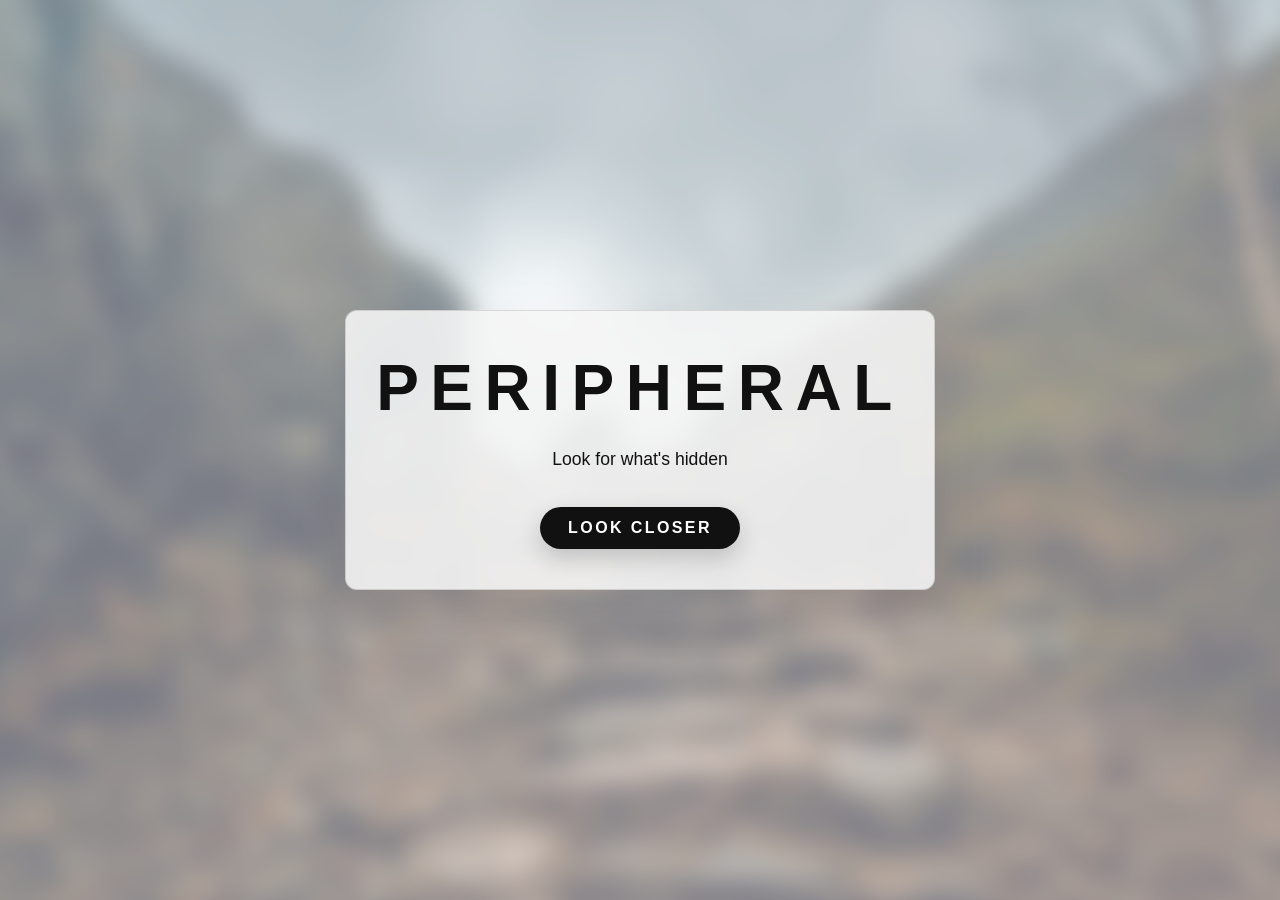
<file: index.html>
<!DOCTYPE html>
<html lang="en">
<head>
    <meta charset="UTF-8">
    <meta name="viewport" content="width=device-width, initial-scale=1.0">
    <title>Peripheral</title>
    <link rel="stylesheet" href="common.css">
    <link rel="stylesheet" href="opening-screen.css">
</head>

<body>
    <div class="opening-screen">
        <div class="background"></div>
        <div class="overlay"></div>
        <div class="content">
            <h1 class="title">PERIPHERAL</h1>
            <p class="description">Look for what's hidden</p>
            <a class="enter button button-filled" href="main.html">LOOK CLOSER</a>
        </div>
    </div>
</body>
</html>
</file>
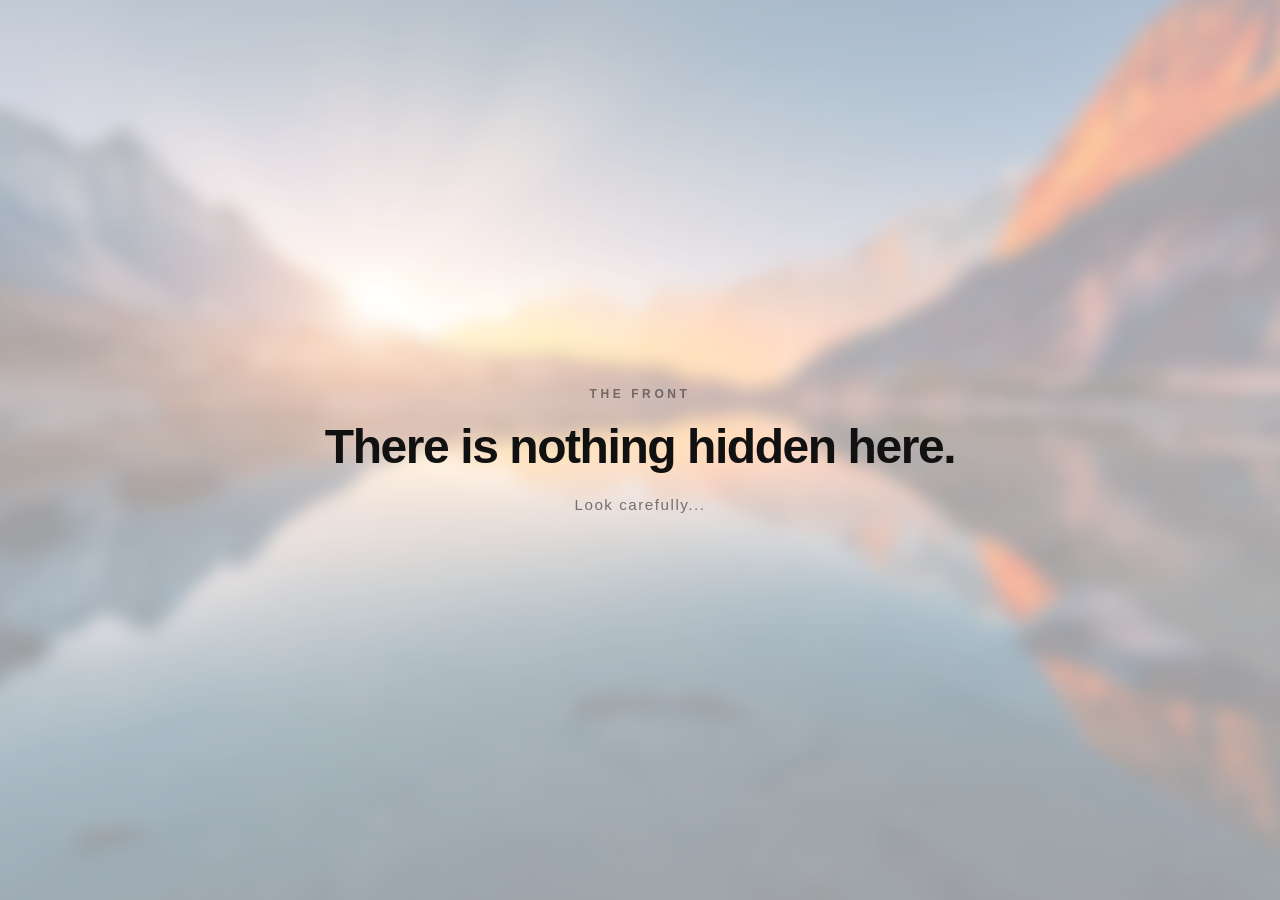
<file: main.html>
<!DOCTYPE html>
<html lang="en">
    <head>
        <meta charset="UTF-8">
        <meta name="viewport" content="width=device-width, initial-scale=1.0">
        <title>Peripheral - The Front</title>
        <link rel="stylesheet" href="common.css">
        <link rel="stylesheet" href="main.css">
        <script src="main.js" defer></script>
    </head>
    <body>
        <main class="surface">
            <div class="background"></div>
            <div class="overlay"></div>
            <section class="content">
                <p class="label">THE FRONT</p>
                <h1 class="main-message">There is nothing hidden here.</h1>
                <p class="instruction">Look carefully...</p>
            </section>
            <div class="hints">
                <p class="movement-hint first-hint">Maybe it's wise to wait</p>
                <p class="movement-hint second-hint">No. I mean literally, don't move at all.</p>
            </div>
            <section class="hidden">
                <p class="hidden-msg">Good job, you waited and found the first hidden layer</p>
                <a class="continue button button-outline" href="step2.html">CONTINUE</a>
            </section>
        </main>
    </body>
</html>
</file>
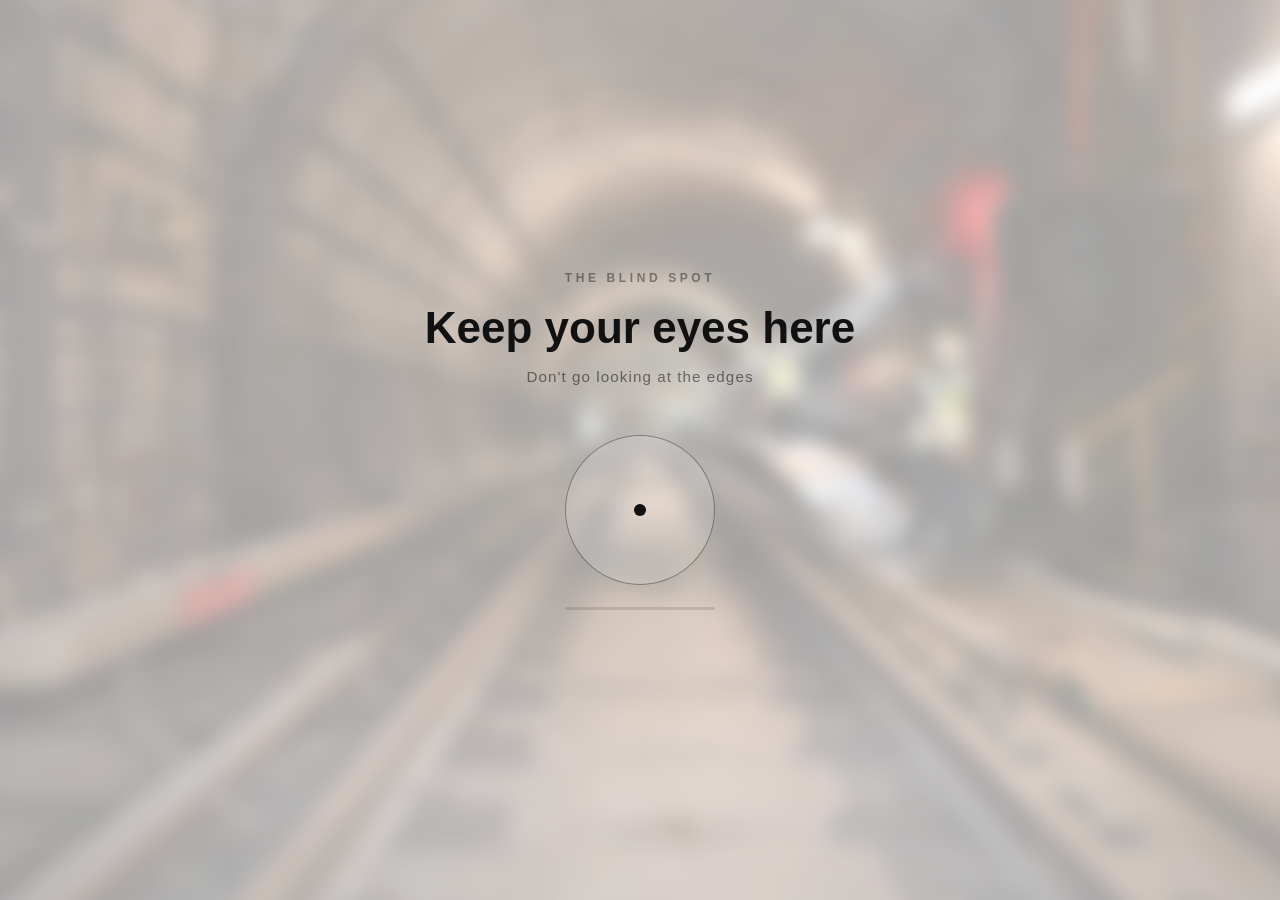
<file: step2.html>
<!DOCTYPE html>
<html lang="en">
    <head>
        <meta charset="UTF-8">
        <meta name="viewport" content="width=device-width, initial-scale=1.0">
        <title>Peripheral - Blind Spot</title>
        <link rel="stylesheet" href="common.css">
        <link rel="stylesheet" href="step2.css">
        <script src="step2.js" defer></script>
    </head>
    <body>
        <main class="blind-spot-screen">
            <div class="background"></div>
            <div class="overlay"></div>
            <div class="edge-zone edge-top"></div>
            <div class="edge-zone edge-right"></div>
            <div class="edge-zone edge-bottom"></div>
            <div class="edge-zone edge-left"></div>
            <div class="edge-warning-overlay"></div>
            <p class="edge-warning-message">Don't stay at the edge</p>
            <section class="main">
                <p class="label">THE BLIND SPOT</p>
                <h1 class="heading">Keep your eyes here</h1>
                <p class="instruction">Don't go looking at the edges</p>
                <div class="focus-area">
                <div class="focus-circle">
                    <span class="focus-dot"></span>
                </div>
                <div class="progress-track">
                    <div class="progress-bar"></div>
                </div>
                <section class="hidden-content">
                    <p class="hidden-message">You found what's hidden by keeping your eyes in the center!</p>
                    <a class="continue-button button button-outline" href="step3.html">CONTINUE</a>
                </section>
            </div>
            </section>
        </main>
    </body>
</html>
</file>
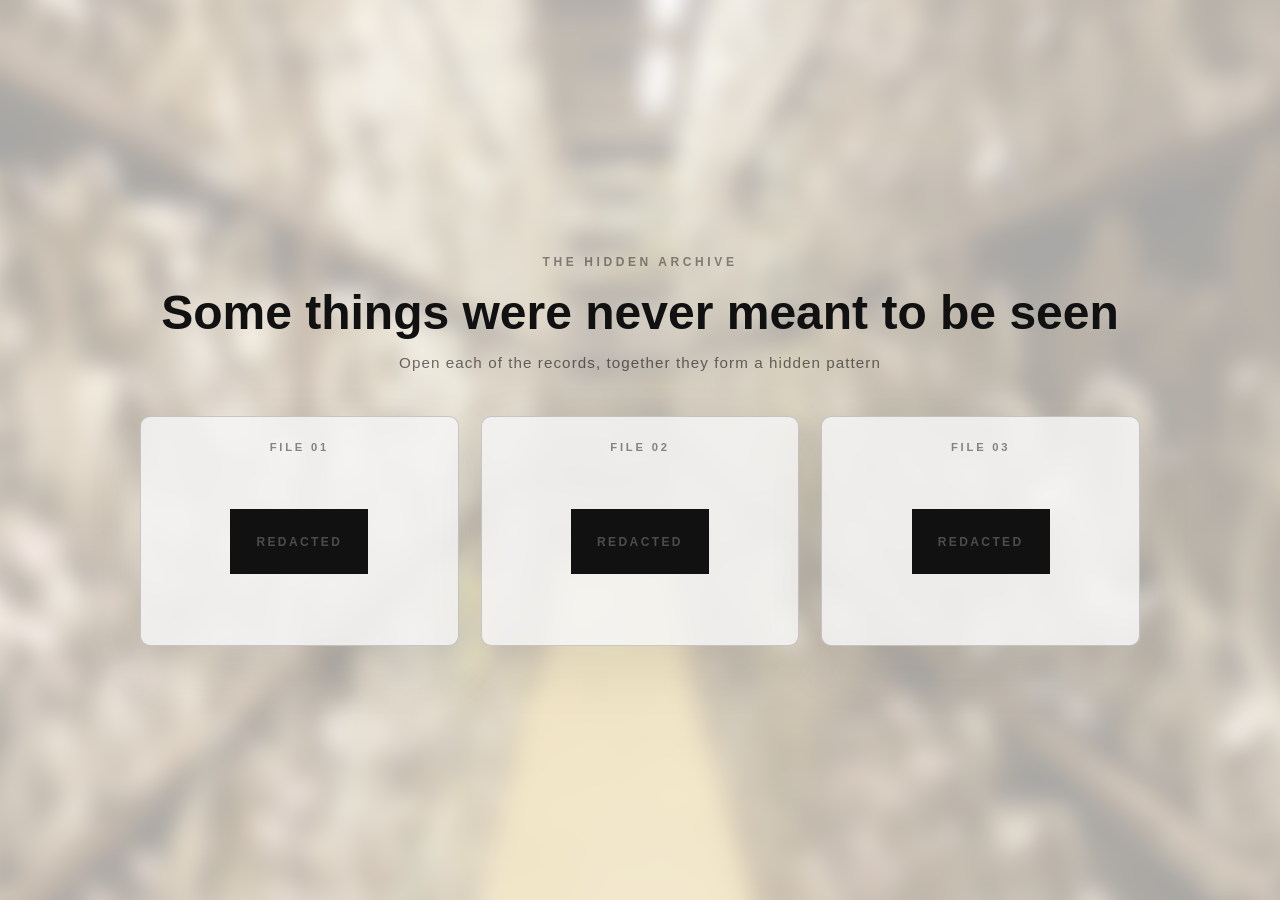
<file: step3.html>
<!DOCTYPE html>
<html lang="en">
    <head>
        <meta charset="UTF-8">
        <meta name="viewport" content="width=device-width, initial-scale=1.0">
        <title>Peripheral - Hidden Archive</title>
        <link rel="stylesheet" href="common.css">
        <link rel="stylesheet" href="step3.css">
        <script src="step3.js" defer></script>
    </head>
    <body>
        <main class="screen">
            <div class="background"></div>
            <div class="overlay"></div>
            <section class="archive-main">
                <p class="label">THE HIDDEN ARCHIVE</p>
                <h1 class="heading">Some things were never meant to be seen</h1>
                <p class="instruction">Open each of the records, together they form a hidden pattern</p>
                <div class="file-grid">
                    <input class="file-open" type="checkbox" id="file-one">
                    <label class="archive-file file-one-card" for="file-one">
                        <p class="file-number">FILE 01</p>
                        <div class="file-cover">
                            <p class="redacted-text">REDACTED</p>
                        </div>
                        <div class="file-reveal">
                            <p> The first layer appeared once you stopped moving your mouse. Hidden in the back, we were watching how often you moved before making it past the layer.</p>
                        </div>
                    </label>

                    <input class="file-open" type="checkbox" id="file-two">
                    <label class="archive-file file-two-card" for="file-two">
                        <p class="file-number">FILE 02</p>
                        <div class="file-cover">
                            <p class="redacted-text">REDACTED</p>
                        </div>
                        <div class="file-reveal">
                            <p>You were told to focus on the center. You were tested if you followed the rules using the edges. Every time you stayed too long in the edge, we knew, we watched, hidden in the background.</p>
                        </div>
                    </label>

                    <input class="file-open" type="checkbox" id="file-three">
                    <label class="archive-file file-three-card" for="file-three">
                        <p class="file-number">FILE 03</p>

                        <div class="file-cover">
                            <p class="redacted-text">REDACTED</p>
                        </div>

                        <div class="file-reveal">
                            <p>
                                You're able to look into a record whenever you want. Hidden in the back, we also saw how many times you went through the records.
                            </p>
                        </div>
                    </label>

                    <section class="completion-message">
                        <p>These records took note of how you acted as you uncovered each hidden layer.</p>

                        <a class="continue-button button button-outline" href="step4.html">VIEW ANALYSIS</a>
                    </section>
                </div>
            </section>
        </main>
        </body>
        </html>
</file>
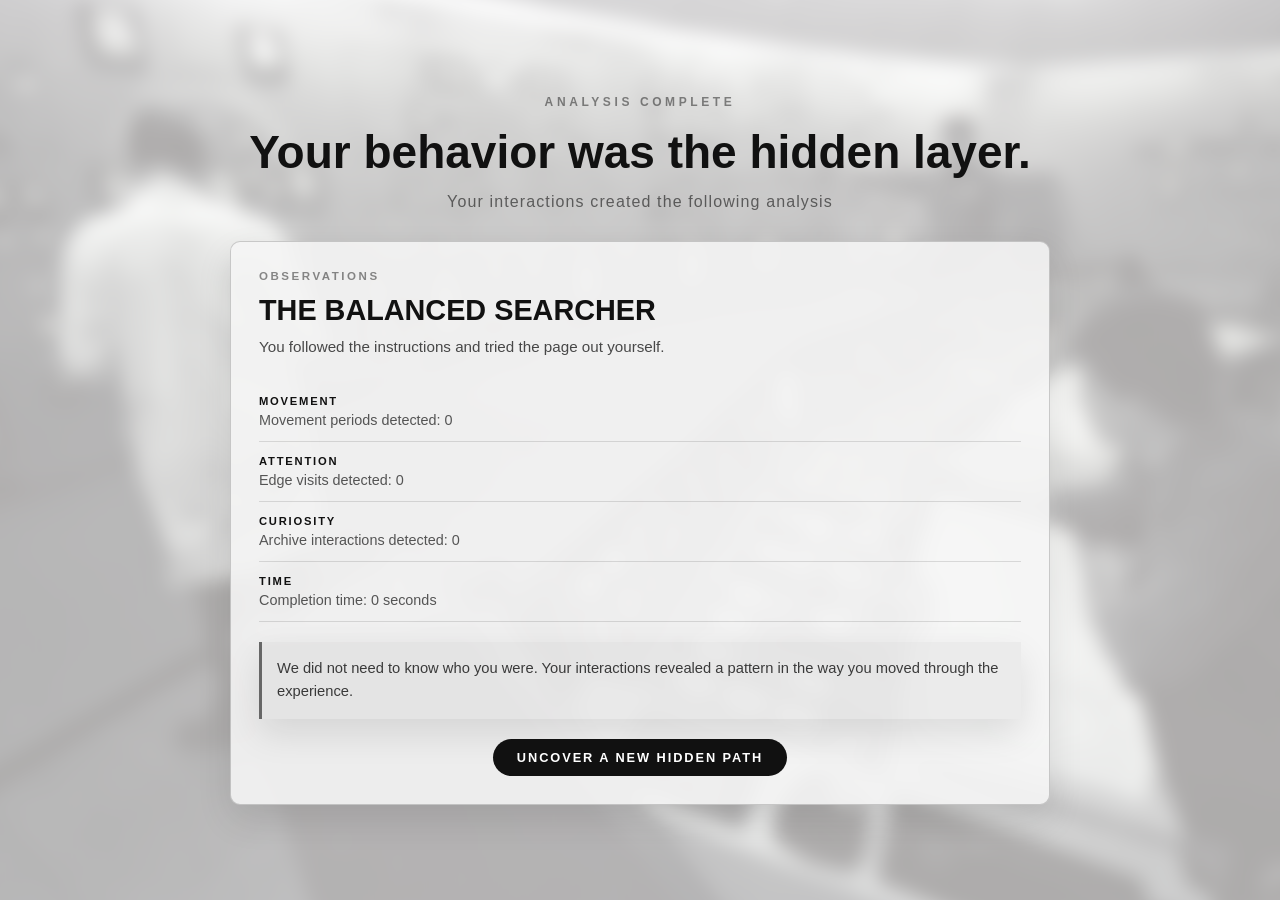
<file: step4.html>
<!DOCTYPE html>
<html lang="en">
    <head>
        <meta charset="UTF-8">
        <meta name="viewport" content="width=device-width, initial-scale=1.0">
        <title>Peripheral - Hidden Observations</title>
        <link rel="stylesheet" href="common.css"><link rel="stylesheet" href="common.css">
        <link rel="stylesheet" href="step4.css">
        <script src="step4.js" defer></script>
     </head>
     <body>
        <main class="final-screen">
            <div class="background"></div>
            <div class="overlay"></div>
            <section class="final-content">
                <p class="label">ANALYSIS COMPLETE</p>
                <h1 class="heading">Your behavior was the hidden layer.</h1>
                <p class="instruction">Your interactions created the following analysis</p>
                <section class="report">
                    <p class="report-label">OBSERVATIONS</p>
                    <h2 class="profile-name" id="profileName">ANALYZING...</h2>
                    <p class="profile-description" id="profileDescription">Your interactions are being looked through.</p>
                    <div class="behavior-list">
                        <div class="behavior">
                            <p class="behavior-name">MOVEMENT</p>
                            <p class="behavior-result" id="movementResult">Movements: 0</p>
                        </div>
                        <div class="behavior">
                            <p class="behavior-name">ATTENTION</p>
                            <p class="behavior-result" id="edgeResult">Edge interactions: 0</p>
                        </div>
                        <div class="behavior">
                            <p class="behavior-name">CURIOSITY</p>
                            <p class="behavior-result" id="archiveResult">Interactions with the records: 0</p>
                        </div>
                        <div class="behavior">
                            <p class="behavior-name">TIME</p>
                            <p class="behavior-result" id="timeResult">Completion time: 0 seconds</p>
                        </div>
                    </div>
                    <p class="conclusion">We did not need to know who you were. Your interactions revealed a pattern in the way you moved through the experience.</p>
                    <a class="restart-button button button-filled" id="restartButton" href="index.html">UNCOVER A NEW HIDDEN PATH</a>
                </section>
            </section>
        </main>
     </body>
</html>
</file>
<file: common.css>
* {

    margin: 0;
    padding: 0;
    box-sizing: border-box;

}

body {

    font-family: Arial, sans-serif;
    overflow: hidden;

}

.opening-screen, .surface, .blind-spot-screen, .screen,.final-screen {

    position: relative;
    width: 100vw;
    height: 100vh;
    display: flex;
    align-items: center;
    justify-content: center;
    overflow: hidden;

}

.background, .overlay {

    position: absolute;
    inset: 0;

}

.background {

    background-position: center;
    background-size: cover;
    background-repeat: no-repeat;
    z-index: 1;

}

.overlay {

    z-index: 2;
    pointer-events: none;

}

.label {

    font-size: 0.75rem;
    font-weight: 600;
    letter-spacing: 0.3em;

}

.heading {

    color: #111;
    font-weight: 600;
    opacity: 0;

}

.button {

    display: inline-block;
    border-radius: 999px;
    font-weight: 600;
    letter-spacing: 0.15em;
    text-decoration: none;
    cursor: pointer;
    transition: background 0.25s ease, color 0.25s ease, transform 0.25s ease, box-shadow 0.25s ease;
}

.button-outline {

    border: 1px solid #111;
    background: transparent;
    color: #111;

}

.button-outline:hover {

    background: #111;
    color: white;
    transform: translateY(-2px);

}

.button-filled {

    background: #111;
    color: white;

}

.button-filled:hover {

    background: #000;
    transform: translateY(-2px);

}

.button:active {

    transform: translateY(0);

}

.button:focus-visible {

    outline: 3px solid rgba(0, 0, 0, 0.25);
    outline-offset: 5px;

}

@keyframes fadeIn {

    from {

        opacity: 0;
        transform: translateY(14px);

    }

    to {

        opacity: 1;
        transform: translateY(0);

    }
    
}
</file>
<file: opening-screen.css>
body {

    background: #f4f4f4;

}

.background {

    background-image: linear-gradient(rgba(255, 255, 255, 0.18), rgba(255, 255, 255, 0.18)), url("path.jpg");
    filter: blur(12px);
    transform: scale(1.1);

}

.overlay {

    background: rgba(255, 255, 255, 0.35);

}

.content {

    position: relative;
    z-index: 3;
    max-width: 760px;
    padding: 40px 30px;
    border: 1px solid rgba(0, 0, 0, 0.12);
    border-radius: 12px;
    background: rgba(245, 245, 245, 0.88);
    text-align: center;
    box-shadow: 0 20px 60px rgba(0, 0, 0, 0.08);

}

.title {

    color: #111;
    font-size: 4rem;
    font-weight: 700;
    letter-spacing: 0.18em;
    opacity: 0;
    animation: fadeIn 1s ease forwards;

}

.description {

    margin-top: 20px;
    color: #111;
    font-size: 1.1rem;
    line-height: 1.6;
    opacity: 0;
    animation: fadeIn 1s ease 0.5s forwards;

}

.enter {

    margin-top: 34px;
    padding: 12px 28px;
    font-size: 1rem;
    opacity: 0;
    animation: fadeIn 0.8s ease 1s forwards;
    box-shadow: 0 10px 25px rgba(0, 0, 0, 0.18);

}

.enter:hover {

    transform: scale(1.05);
    box-shadow: 0 15px 35px rgba(0, 0, 0, 0.25);

}

.enter:active {

    transform: scale(0.98);

}

@media (max-width: 600px) {

    .content {

        width: 100%;
        margin-left: 16px;
        margin-right: 16px;
        padding: 32px 20px;

    }

    .title {

        font-size: 2.6rem;
        letter-spacing: 0.12em;

    }

    .description {

        font-size: 0.95rem;

    }

    .enter {

        font-size: 0.85rem;

    }
}
</file>
<file: main.css>
body {

    background: #ececec;

}

.background {

    background-image: linear-gradient(rgba(255, 255, 255, 0.35), rgba(255, 255, 255, 0.35)), url("lake.jpg");
    filter: blur(8px);
    transform: scale(1.06);
    transition: filter 1s ease, transform 1s ease;

}

.overlay {

    background: rgba(255, 255, 255, 0.4);

}

.content {

    position: relative;
    z-index: 3;
    padding: 30px;
    text-align: center;

}

.label {

    margin-bottom: 18px;
    color: rgba(0, 0, 0, 0.45);
    animation: fadeIn 1s ease both;

}

.main-message {

    color: #111;
    font-size: 48px;
    font-weight: 600;
    letter-spacing: -0.03em;
    animation: fadeIn 1.2s ease 0.3s both;

}

.instruction {

    margin-top: 22px;
    color: rgba(0, 0, 0, 0.5);
    font-size: 0.95rem;
    letter-spacing: 0.1em;
    animation: fadeIn 1s ease 1s both;

}

.hints {

    position: absolute;
    left: 50%;
    bottom: 45px;
    z-index: 4;
    width: 90%;
    max-width: 650px;
    transform: translateX(-50%);
    text-align: center;
    pointer-events: none;

}

.movement-hint {

    position: absolute;
    left: 0;
    right: 0;
    bottom: 0;
    color: rgba(0, 0, 0, 0.68);
    font-size: 0.9rem;
    letter-spacing: 0.08em;
    line-height: 1.5;
    opacity: 0;
    transform: translateY(12px);
    transition: opacity 0.5s ease, transform 0.5s ease;

}

.second-hint {

    color: #111;
    font-weight: 600;
    letter-spacing: 0.12em;

}

.movement-hint.visible {

    opacity: 1;
    transform: translateY(0);

}

.hidden {

    position: absolute;
    right: 40px;
    bottom: 40px;
    z-index: 5;
    text-align: right;
    opacity: 0;
    visibility: hidden;
    transform: translateY(20px);
    transition: opacity 0.9s ease, transform 0.9s ease;

}

.hidden.revealed {

    opacity: 1;
    visibility: visible;
    transform: translateY(0);

}

.surface.revealed .background {

    filter: blur(3px);
    transform: scale(1.03);

}

.hidden-msg {

    margin-bottom: 14px;
    color: rgba(0, 0, 0, 0.72);
    font-size: 0.9rem;
    letter-spacing: 0.08em;

}

.continue {

    padding: 11px 22px;
    font-size: 0.8rem;

}

@media (max-width: 600px) {

    .content {

        padding: 24px;

    }

    .main-message {

        font-size: 2.5rem;

    }

    .hints {

        bottom: 120px;

    }

    .hidden {

        right: 24px;
        bottom: 30px;
        left: 24px;
        text-align: center;

    }
}
</file>
<file: step2.css>
body {

    background: #ececec;

}

.background {

    background-image: linear-gradient(rgba(255, 255, 255, 0.3), rgba(255, 255, 255, 0.3)), url("tunnel.avif");
    filter: blur(10px);
    transform: scale(1.08);

}

.overlay {

    background: rgba(255, 255, 255, 0.45);

}

.edge-zone {

    position: absolute;
    z-index: 6;

}

.edge-top {

    top: 0;
    left: 0;
    width: 100%;
    height: 90px;

}

.edge-right {

    top: 0;
    right: 0;
    width: 90px;
    height: 100%;

}

.edge-bottom {

    bottom: 0;
    left: 0;
    width: 100%;
    height: 90px;

}

.edge-left {

    top: 0;
    left: 0;
    width: 90px;
    height: 100%;

}

.edge-warning-overlay {

    position: absolute;
    inset: 0;
    z-index: 3;
    opacity: 0;
    pointer-events: none;
    box-shadow: inset 0 0 80px rgba(180, 20, 20, 0);
    transition: opacity 0.8s ease, box-shadow 0.8s ease;

}

.edge-zone:hover ~ .edge-warning-overlay {

    opacity: 1;
    box-shadow: inset 0 0 150px rgba(190, 15, 15, 0.65);
    transition-delay: 6s;

}

.edge-warning-message {

    position: absolute;
    left: 50%;
    bottom: 40px;
    z-index: 7;
    width: 90%;
    max-width: 600px;
    color: #a00000;
    font-size: 0.9rem;
    font-weight: 700;
    letter-spacing: 0.08em;
    line-height: 1.5;
    text-align: center;
    opacity: 0;
    transform: translateX(-50%) translateY(15px);
    pointer-events: none;
    transition: opacity 0.5s ease, transform 0.5s ease;

}

.edge-zone:hover ~ .edge-warning-message {

    opacity: 1;
    transform: translateX(-50%) translateY(0);
    transition-delay: 3s;

}

.main {

    position: relative;
    z-index: 4;
    width: 100%;
    padding: 30px;
    text-align: center;

}

.label {

    margin-bottom: 18px;
    color: rgba(0, 0, 0, 0.4);
    opacity: 0;
    animation: fadeIn 1s ease forwards;

}

.heading {

    font-size: 44px;
    animation: fadeIn 1s ease 0.3s forwards;

}

.instruction {

    margin-top: 15px;
    color: rgba(0, 0, 0, 0.5);
    font-size: 0.95rem;
    letter-spacing: 0.07em;
    opacity: 0;
    animation: fadeIn 1s ease 0.8s forwards;

}

.focus-area {

    width: 320px;
    margin: 50px auto 0;
    cursor: crosshair;

}

.focus-circle {

    width: 150px;
    height: 150px;
    margin: 0 auto;
    display: flex;
    align-items: center;
    justify-content: center;
    border: 1px solid rgba(0, 0, 0, 0.35);
    border-radius: 50%;
    background: rgba(255, 255, 255, 0.15);
    transition: transform 0.4s ease, background 0.4s ease, border-color 0.4s ease;

}

.focus-area:hover .focus-circle {

    transform: scale(1.05);
    background: rgba(245, 245, 245, 0.55);
    border-color: rgba(0, 0, 0, 0.55);

}

.focus-dot {

    width: 12px;
    height: 12px;
    border-radius: 50%;
    background: #111;
    transition: transform 0.4s ease;

}

.focus-area:hover .focus-dot {

    transform: scale(0.75);

}

.progress-track {

    width: 150px;
    height: 3px;
    margin: 22px auto 0;
    overflow: hidden;
    border-radius: 999px;
    background: rgba(0, 0, 0, 0.12);

}

.progress-bar {

    width: 0%;
    height: 100%;
    border-radius: 999px;
    background: #111;
    transition: width 0.2s linear;

}

.focus-area:hover .progress-bar {

    width: 100%;
    transition: width 3s linear;

}

.hidden-content {

    max-height: 0;
    margin-top: 20px;
    opacity: 0;
    overflow: hidden;
    pointer-events: none;
    transition: opacity 0.7s ease, max-height 0.7s ease;

}

.focus-area:hover .hidden-content {

    max-height: 180px;
    opacity: 1;
    pointer-events: auto;
    transition-delay: 3s;

}

.hidden-message {

    margin-bottom: 18px;
    color: rgba(0, 0, 0, 0.72);
    font-size: 1rem;
    line-height: 1.6;
    letter-spacing: 0.05em;

}

.continue-button {

    padding: 11px 24px;
    font-size: 0.8rem;

}

@media (max-width: 700px) {

    .main {

        padding: 24px;

    }

    .heading {

        font-size: 2.3rem;

    }

    .focus-area {

        width: 100%;
        max-width: 320px;
        margin-top: 40px;

    }

    .edge-top,
    .edge-bottom {

        height: 65px;

    }

    .edge-right,
    .edge-left {

        width: 65px;

    }
}
</file>
<file: step3.css>
body {

    background: #e8e8e8;

}

.background {

    background-image: linear-gradient(rgba(255, 255, 255, 0.28), rgba(255, 255, 255, 0.28)), url("archiveArea.jpg");
    filter: blur(11px);
    transform: scale(1.08);

}

.overlay {

    background: rgba(255, 255, 255, 0.5);

}

.file-open {

    display: none;

}

.archive-main {

    position: relative;
    z-index: 3;
    width: 90%;
    max-width: 1000px;
    text-align: center;

}

.label {

    margin-bottom: 16px;
    color: rgba(0, 0, 0, 0.42);
    opacity: 0;
    animation: fadeIn 0.8s ease forwards;

}

.heading {

    font-size: 48px;
    animation: fadeIn 0.9s ease 0.25s forwards;

}

.instruction {

    margin-top: 14px;
    color: rgba(0, 0, 0, 0.55);
    font-size: 0.95rem;
    letter-spacing: 0.07em;
    opacity: 0;
    animation: fadeIn 0.9s ease 0.65s forwards;

}

.file-grid {

    margin-top: 45px;
    display: grid;
    grid-template-columns: repeat(3, 1fr);
    gap: 22px;

}

.archive-file {

    position: relative;
    min-height: 230px;
    padding: 24px;
    border: 1px solid rgba(0, 0, 0, 0.18);
    border-radius: 10px;
    background: rgba(245, 245, 245, 0.85);
    cursor: pointer;
    overflow: hidden;
    transition: transform 0.25s ease, border-color 0.25s ease;
    box-shadow: 0 20px 60px rgba(0, 0, 0, 0.08);

}

.archive-file:hover {

    transform: translateY(-3px);
    border-color: rgba(0, 0, 0, 0.4);

}

.file-number {

    position: relative;
    z-index: 4;
    color: rgba(0, 0, 0, 0.45);
    font-size: 0.7rem;
    font-weight: 600;
    letter-spacing: 0.25em;

}

.file-cover {

    position: absolute;
    top: 52px;
    left: 24px;
    right: 24px;
    bottom: 30px;
    display: flex;
    align-items: center;
    justify-content: center;
    z-index: 2;
    transition: opacity 0.5s ease;

}

.file-reveal {

    position: absolute;
    top: 52px;
    left: 24px;
    right: 24px;
    bottom: 30px;
    display: flex;
    align-items: center;
    justify-content: center;
    padding: 20px;
    color: rgba(0, 0, 0, 0.76);
    font-size: 1rem;
    line-height: 1.6;
    text-align: center;
    z-index: 1;
    opacity: 0;
    visibility: hidden;
    transform: translateY(10px);
    transition: opacity 0.5s ease, transform 0.5s ease;

}

.redacted-text {

    width: 138px;
    height: 65px;
    display: flex;
    align-items: center;
    justify-content: center;
    background: #111;
    color: rgba(255, 255, 255, 0.25);
    font-size: 0.75rem;
    font-weight: 700;
    letter-spacing: 0.2em;
    transition: background 0.5s ease, color 0.5s ease, transform 0.5s ease;

}

.archive-file:hover .redacted-text {

    background: rgba(17, 17, 17, 0.8);
    color: rgba(255, 255, 255, 0.65);
    transform: scale(1.03);

}

.archive-file.open .file-cover {

    opacity: 0;
    visibility: hidden;

}

.archive-file.open .file-reveal {

    opacity: 1;
    visibility: visible;

}

.completion-message {

    grid-column: 1 / 4;
    width: 100%;
    margin-top: 5px;
    text-align: center;
    display: none;

}

.completion-message p {

    margin-bottom: 14px;
    color: rgba(0, 0, 0, 0.72);
    font-size: 0.95rem;
    letter-spacing: 0.08em;

}

.completion-message.visible {

    display: block;

}

.continue-button {

    padding: 11px 24px;
    font-size: 0.8rem;

}

@media (max-width: 800px) {

    body {

        overflow-y: auto;

    }

    .screen {

        min-height: 100vh;
        height: auto;
        padding: 70px 0 150px;
        overflow: visible;

    }

    .heading {

        font-size: 2.3rem;

    }

    .file-grid {

        grid-template-columns: 1fr;

    }

    .archive-file {

        min-height: 190px;

    }

    .completion-message {

        grid-column: 1;

    }
}
</file>
<file: step4.css>
body {

    background: #ececec;

}

.background {

    background-image: linear-gradient(rgba(255, 255, 255, 0.3), rgba(255, 255, 255, 0.3)), url("controlRoom.jpg");
    filter: blur(9px);
    transform: scale(1.06);

}

.overlay {

    background: rgba(255, 255, 255, 0.5);

}

.final-content {

    position: relative;
    z-index: 3;
    width: 90%;
    max-width: 820px;
    text-align: center;

}

.label {

    margin-bottom: 16px;
    color: rgba(0, 0, 0, 0.45);
    opacity: 0;
    animation: fadeIn 0.8s ease forwards;

}

.heading {

    font-size: 46px;
    animation: fadeIn 0.9s ease 0.3s forwards;

}

.instruction {

    margin-top: 14px;
    color: rgba(0, 0, 0, 0.55);
    font-size: 1rem;
    letter-spacing: 0.07em;
    opacity: 0;
    animation: fadeIn 0.9s ease 0.7s forwards;

}

.report {

    margin-top: 30px;
    padding: 28px;
    border: 1px solid rgba(0, 0, 0, 0.18);
    border-radius: 10px;
    background: rgba(245, 245, 245, 0.88);
    text-align: left;
    opacity: 0;
    animation: fadeIn 1s ease 1.2s forwards;
    box-shadow: 0 15px 35px rgba(0, 0, 0, 0.1);

}

.report-label {

    margin-bottom: 12px;
    color: rgba(0, 0, 0, 0.45);
    font-size: 0.72rem;
    font-weight: 600;
    letter-spacing: 0.22em;

}

.profile-name {

    color: #111;
    font-size: 1.8rem;
    font-weight: 600;

}

.profile-description {

    margin-top: 8px;
    color: rgba(0, 0, 0, 0.7);
    font-size: 0.95rem;
    line-height: 1.6;

}

.behavior-list {

    margin-top: 22px;

}

.behavior {

    padding: 13px 0;
    border-bottom: 1px solid rgba(0, 0, 0, 0.12);

}

.behavior-name {

    color: #111;
    font-size: 0.7rem;
    font-weight: 700;
    letter-spacing: 0.16em;

}

.behavior-result {

    margin-top: 5px;
    color: rgba(0, 0, 0, 0.65);
    font-size: 0.9rem;

}

.conclusion {

    margin-top: 20px;
    padding: 15px;
    border-left: 3px solid rgba(0, 0, 0, 0.55);
    background: rgba(0, 0, 0, 0.04);
    color: rgba(0, 0, 0, 0.75);
    font-size: 0.92rem;
    line-height: 1.6;
    box-shadow: 0 15px 35px rgba(0, 0, 0, 0.1);

}

.restart-button {

    display: block;
    width: fit-content;
    margin: 20px auto 0;
    padding: 11px 24px;
    font-size: 0.8rem;

}

@media (max-width: 650px) {

    body {

        overflow-y: auto;

    }

    .final-screen {

        min-height: 100vh;
        height: auto;
        padding: 60px 0;
        overflow: visible;

    }

    .heading {

        font-size: 2.3rem;

    }

    .report {

        padding: 22px;

    }
}
</file>
